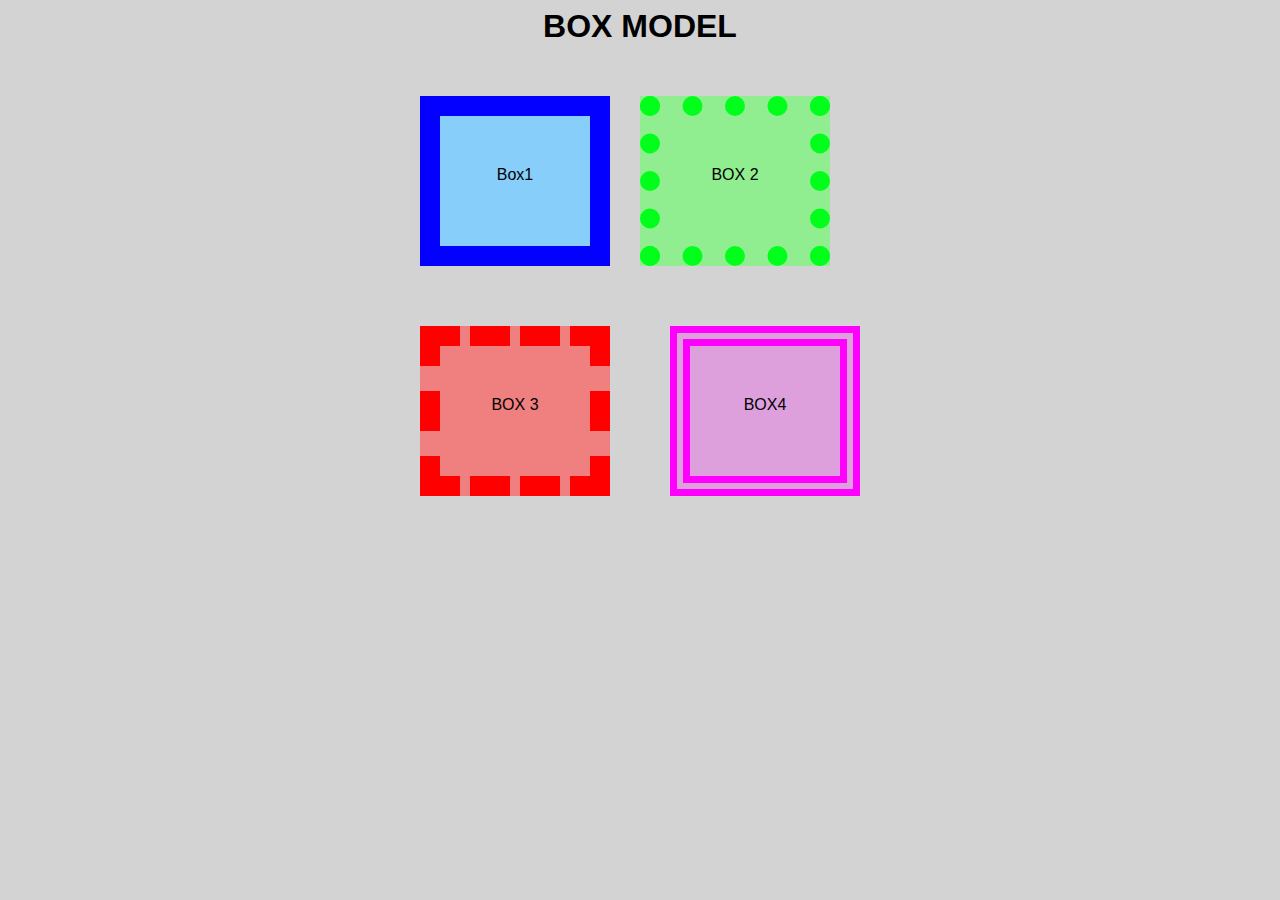
<file: box.html>
<Html>
  <head>
    <title>Hello World</title>
    <style>
      body {
        background-color: lightgrey;
        text-align: center;
        font-family: Arial, sans-serif;
      } 
      .one {
        height: 30px;
        padding: 50px;
        margin left: 30px;
        border: solid rgb(4, 0, 255) 20px;
        background-color: lightskyblue;
        width: 50px;
        text-align:center;
        float: left;
      }
      .two {
        height: 30px;
        padding: 50px;
        margin: 30px;
        border: dotted rgb(0, 255, 26) 20px;
        background-color: lightgreen;
        width: 50px;
        text-align:center;
        align-items: center;
        float: left
      }

      .row {
        display: flex;
        justify-content: center;
        align-items: center;
      }
        
      .three {
        height: 30px;
        padding: 50px;
        margin: 30px;
        border: dashed rgb(255, 0, 0) 20px;
        background-color: lightcoral;
        width: 50px;
        text-align:center;
        align-items: center;
        float: center;  
        }

      .four {
        height: 30px; 
        padding: 50px;
        margin: 30px;
        border: double rgb(255, 0, 255) 20px;
        background-color: plum;
        width: 50px;
       text-align:center;
        float: center;
        }

    </style>
  </head> 
  <body>
    <h1>BOX MODEL</h1>
    <div class="row">
      <div class=" one">Box1</div> 
      <div class=" two">BOX 2</div></div>
      <div class="row">
     <div class="three">BOX 3</div>
    <div class="four">BOX4</div></div>
  </body>
</Html>
</file>
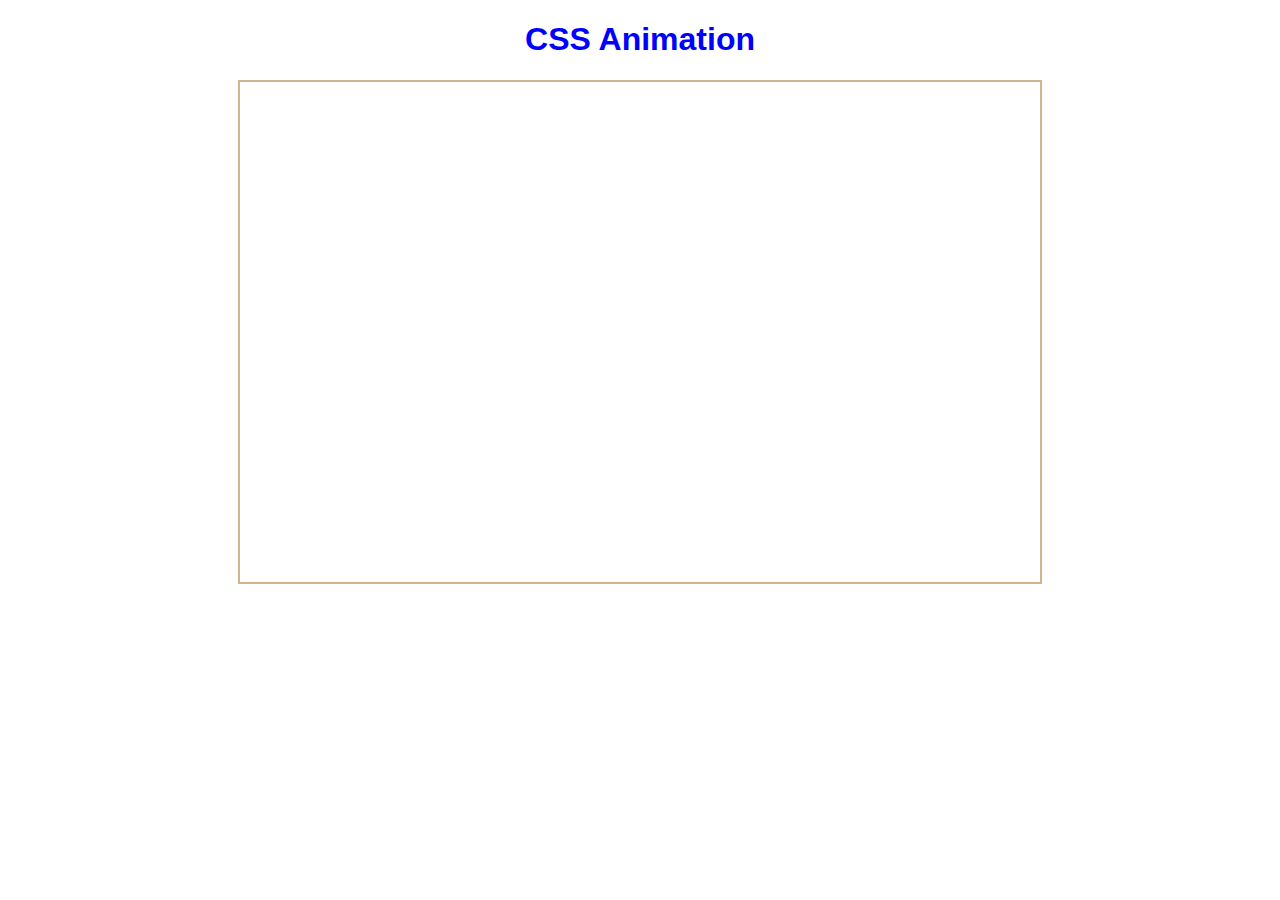
<file: Animation/Animation.html>
<!DOCTYPE html>
<html>
<head>
<style> 
h1{text-align: center;
    font-family: Arial, Helvetica, sans-serif;
    color: blue;}
    
div {
   
  width: 800px;
  height: 500px;
  border: 2px solid tan;
  margin: auto;
  animation-name: myAnimation;
  animation-duration: 2s;
animation-iteration-count: infinite;
    animation-direction: alternate;
}


@keyframes myAnimation { 
  from {background-image:url("https://i.pinimg.com/1200x/d1/e9/37/d1e937a8c49c7c0887a16418ebb039c0.jpg");}
  to {background-image: url("https://i.pinimg.com/736x/bd/0a/e9/bd0ae9247a11b469ab61c8a6808e287f.jpg");}
}
</style>
</head>
<body>
<h1>CSS Animation</h1>
<div></div>
</body>
</html>
</file>
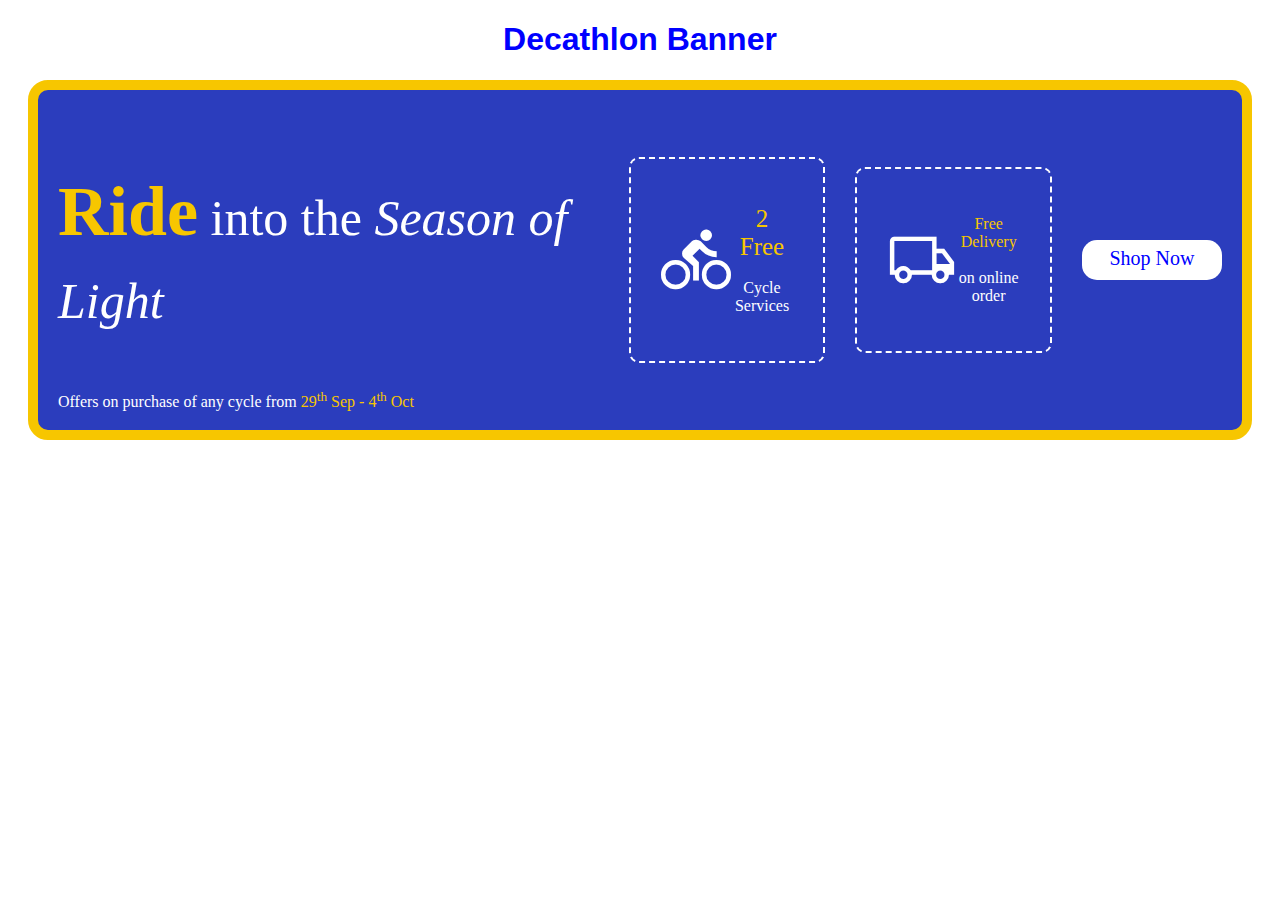
<file: Animation/Transition.html>
<!DOCTYPE html>
<html lang="en">

<head>
    <meta charset="UTF-8">
    <meta name="viewport" content="width=device-width, initial-scale=1.0">
    <link href="https://fonts.googleapis.com/icon?family=Material+Icons" rel="stylesheet">
    <link rel="stylesheet"
        href="https://fonts.googleapis.com/css2?family=Material+Symbols+Outlined:opsz,wght,FILL,GRAD@24,400,0,0&icon_names=local_shipping" />
        <link rel="stylesheet" href="CSS/Trans.css">

    <title> Decathlon Banner</title>
    <style>
        body:hover {
            margin: 0;
            padding: 0;
            font-family: "Poppins", sans-serif;
            width: 100%;
            height: 100vh;
            transition: width 2s, height 4s, background-color 3s;
            transition: all 2s ease-in-out;
        }

        body:hover {
            width: 100%;
            height: 300px;
            background-color: orange;
            
             transform: scale(0.5, 0.5);
        }

        .banner {
            display: flex;
            justify-content: space-between;
            background: #2b3dbd;
            color: white;
            margin: 20px;
            padding: 20px;
            border: 10px solid #f7c600;
            border-radius: 20px;
            align-items: center;
            height: 300px;
        }

        b {
            color: #f7c600;
            font-size: 70px;
            font-family: cursive;
        }

        .one {
            color: white;
            font-size: 50px;
            line-height: 1.5;
        }

        .two {
            color: #f7c600;

        }

        .offers {
            display: flex;
            justify-content: center;
            align-items: center;
            margin: 30px;
            gap: 30px;

        }

        .box1 {
            background: #2b3dbd;
            color: white;
            padding: 30px;
            border: 2px dashed white;
            border-radius: 10px;
            text-align: center;
            display: flex;
            width: 100%;
            justify-content: center;
            align-items: center;
        }

        .box2 {
            background: #2b3dbd;
            color: white;
            padding: 30px;
            border: 2px dashed white;
            border-radius: 10px;
            text-align: center;
            display: flex;
            width: 100%;
            justify-content: center
        }

        .shop {
            display: flex;
            padding: 10px 20px;
            background-color: white;
            color: blue;
            text-decoration: none;
            border-radius: 15px;
            font-size: 20px;
            width: 100px;
            text-align: center;
            border: none;
            height: 20px;
            justify-content: center;
            flex-flow: wrap-reverse;
            align-items: center;
            cursor: pointer;
        }

        .material-icons {
            font-size: 70px;
            display: flex;
            justify-content: center;
            align-items: center;
        }

        .material-symbols-outlined {
            font-size: 70px;
            display: flex;
            justify-content: center;
            align-items: center;
        }

        .offer {
            color: #f7c600;
            display: flex;
            text-align: center;
            gap: 15px;
            justify-content: center;
            align-items: center;
            font-size: 25px;
        }

        .shop:hover {
            background: #f7c600;
            color: #2b3dbd;
            transition: all;
            transform: scale(1.1);
            
        }
        
    </style>
</head>

<body>
    <h1 style="text-align: center; font-family: Arial, Helvetica, sans-serif; color: rgb(0, 0, 255);"> Decathlon Banner</h1>
    <div class="banner">
        <div>
            <p class="one"> <b>Ride</b> into the <i>Season of Light</i></p>
            <span>Offers on purchase of any cycle from <span class="two">
                    29<sup>th</sup> Sep - 4<sup>th</sup> Oct</span></span>
        </div>


        <div class="offers">
            <div class="box1">
                <span class="material-icons">directions_bike
                </span><br>
                <p>
                    <span class="offer"> 2 Free</span><br>Cycle Services
                </p>
            </div>
            <div class="box2">
                <span class="material-symbols-outlined">
                    local_shipping
                </span><br>
                <p><span style="color: #f7c600; display: flex; text-align: center; gap: 5px;">Free Delivery</span><br>on
                    online
                    order</p><br>
            </div>
        </div>
        <div>
            <a href="https://www.decathlon.in/c/cycles-25536?inStock%5B0%5D=1" class="shop"> Shop Now</a>
        </div>
    </div>
</body>

</html>
</file>
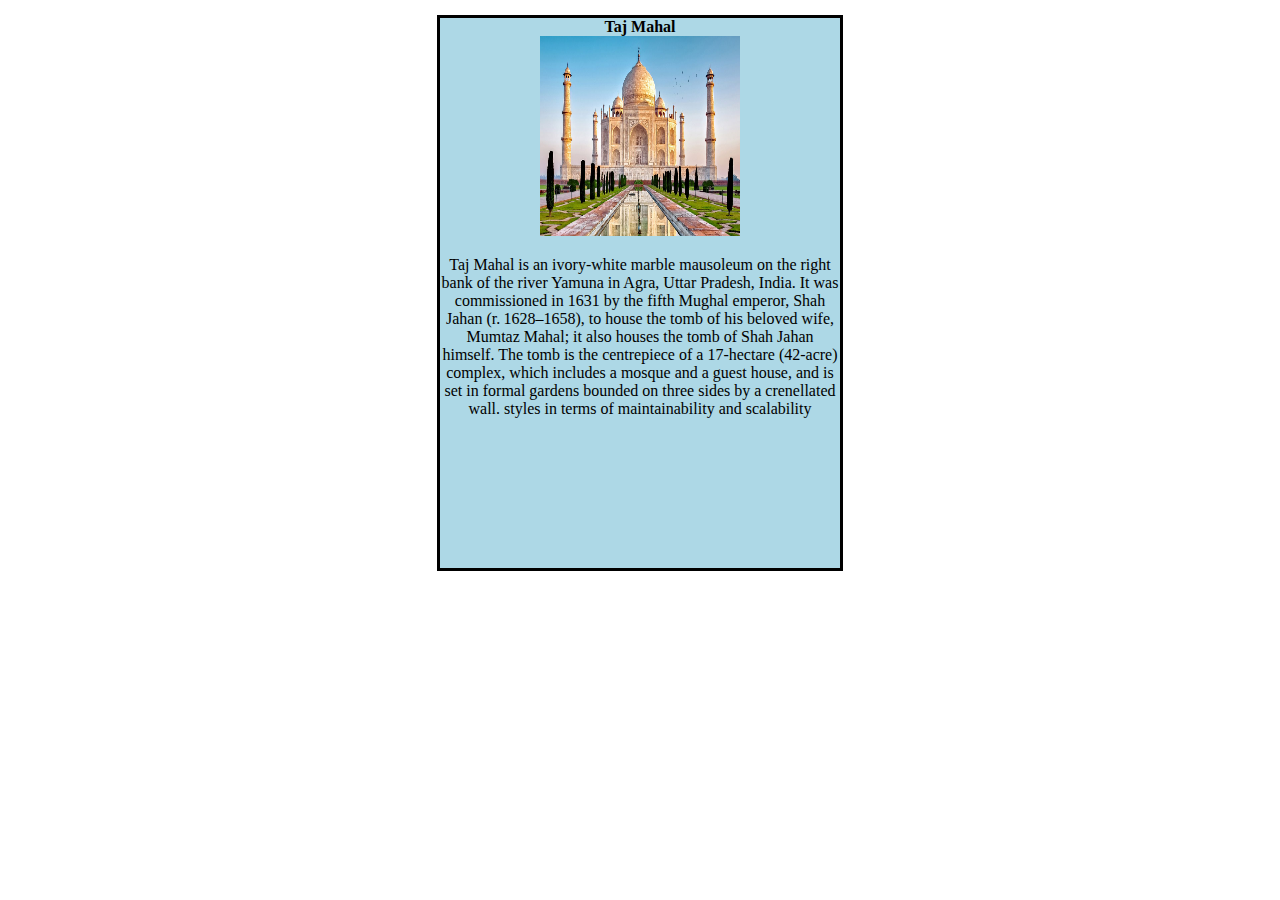
<file: Media_Query/bg_image.html>
<!DOCTYPE html>
<html>
    <head>
    <meta charset="UTF-8">
    <title>Media Query</title>
    <meta name="viewport" content="width=device-width, initial-scale=1.0">
    <style>
        .two {

            background-color: lightblue;
            margin: 15px;
            height: 550px;
            width: 400px;
            text-align: center;
            border: 3px solid black;
            justify-self: center;
            
        }
        P {
            float: left;
        }


        @media screen and (max-width: 1000px) {
            b {
                color: black;
                float: none;
                font-size: 50px;
            }

            .two {
                background-color: olivedrab;
            }

        }

        @media screen and (max-width: 900px) {
            p {

                color: yellow;
            }

            b {
                font-size: 30px;
            }

            .two {
                background-color: pink;
            }
        }

        @media screen and (max-width: 800px) {
            .two {
                background-color: tan;

            }
        }
    </style>
</head>

<body>
    <div class="two">

        <b>Taj Mahal</b><br>
        <img src="../Media_Query/e91ab6d60ffd80c74e6364c96f293a84.jpg" alt="Tajmahal" width="200" height="200">
        <p>Taj Mahal is an ivory-white marble mausoleum on the right bank of the river Yamuna in Agra, Uttar Pradesh,
            India. It was commissioned in 1631 by the fifth Mughal emperor, Shah Jahan (r. 1628–1658), to house the tomb
            of his beloved wife, Mumtaz Mahal; it also houses the tomb of Shah Jahan himself. The tomb is the
            centrepiece of a 17-hectare (42-acre) complex, which includes a mosque and a guest house, and is set in
            formal gardens bounded on three sides by a crenellated wall. styles in terms of maintainability and
            scalability</p>
    </div>

</body>

</html>
</file>
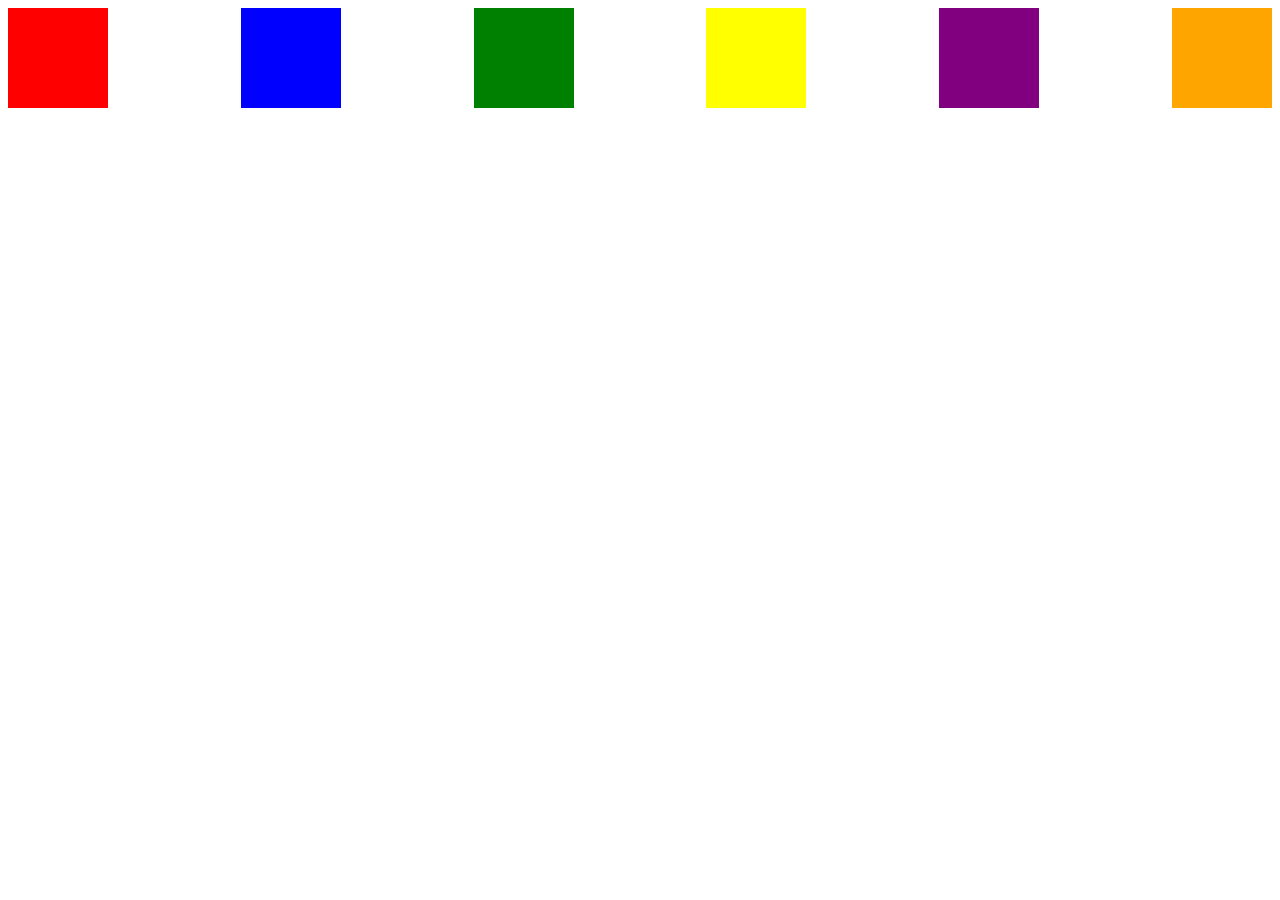
<file: Media_Query/Task.html>
<!DOCTYPE html>
<html>
<head>
    <meta charset='utf-8'>
    <meta http-equiv='X-UA-Compatible' content='IE=edge'>
    <title>Media</title>
    <meta name='viewport' content='width=device-width, initial-scale=1'>
    </head>
    <style>
        .container {
            display: flex;
            flex-wrap: wrap;
            gap: 10px;
            justify-content: space-between;
            
        }
        .one, .two, .three, .four, .five, .six {
            width: 100px;
            height: 100px;
        }
        .one {
            background-color: red;
        }
        .two {
            background-color: blue;
        }
        .three {
            background-color: green;
        }
        .four {
            background-color: yellow;
        }
        .five {
            background-color: purple;
        }
        .six {
            background-color: orange;
        }
        @media  screen and (max-width:900px) {
    .one, .two, .three, .four, .five, .six {
        width: 50px;
        height: 50px;
       
    }
}
@media screen and (max-width: 800px) {
    
    .one, .two, .three, .four, .five, .six {
        width: 500px;
        height: 200px;
        
    }
}
@media screen and (max-width: 600px) {
    .one, .two, .three, .four, .five, .six {
        max-width: 100%;
    }
    
}


</style>

<body>
    <div class="container">
        <div class="one"></div>
        <div class="two"></div>
        <div class="three"></div>
        <div class="four"></div>
        <div class="five"></div>
        <div class="six"></div>
    </div>
        </body>
</html>
</file>
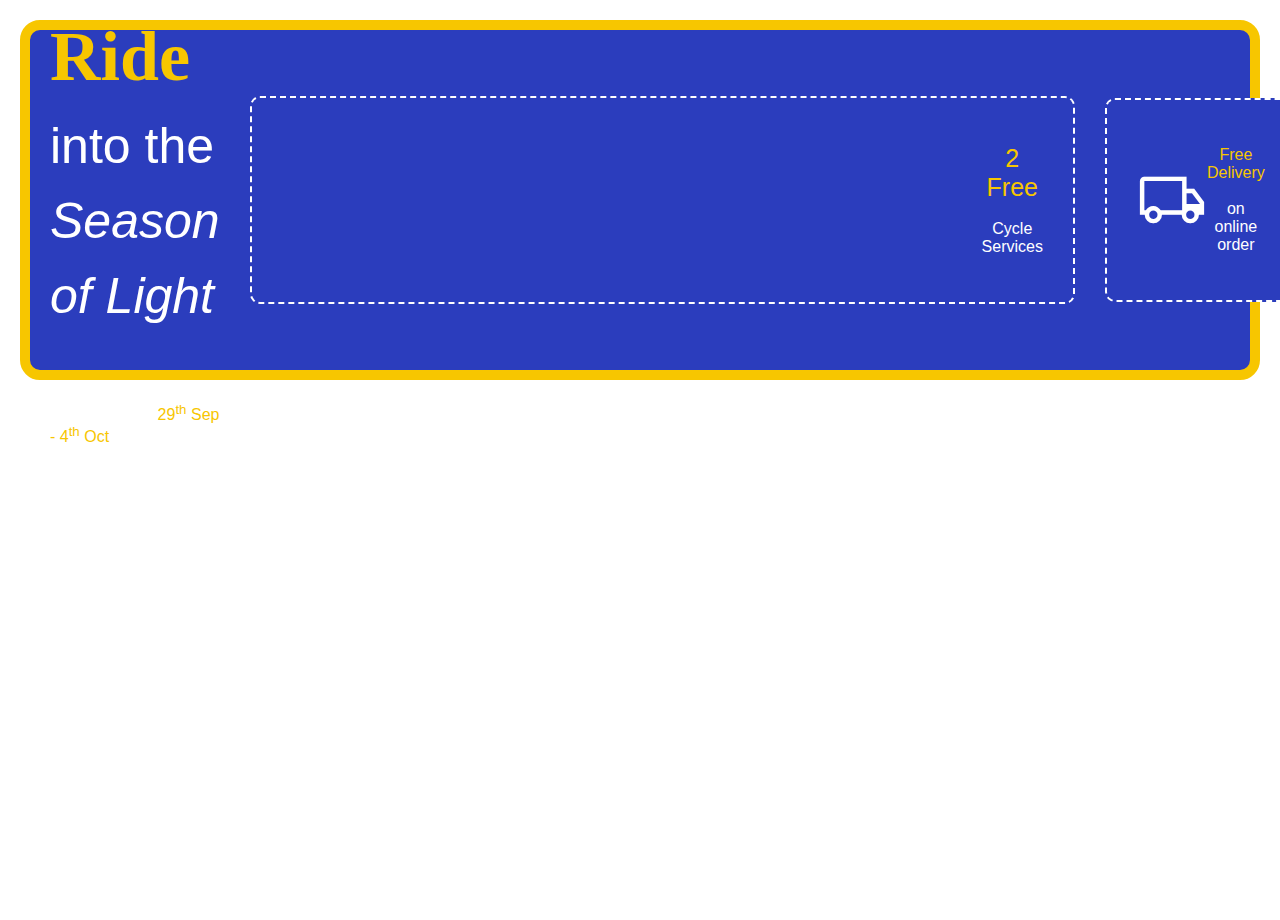
<file: TASK3_BANNER/Banner.html>
<!DOCTYPE html>
<html lang="en">

<head>
    <meta charset="UTF-8">
    <meta name="viewport" content="width=device-width, initial-scale=1.0">
    <link href="https://fonts.googleapis.com/icon?family=Material+Icons" rel="stylesheet">
    <link rel="stylesheet"
        href="https://fonts.googleapis.com/css2?family=Material+Symbols+Outlined:opsz,wght,FILL,GRAD@24,400,0,0&icon_names=local_shipping"/>
    <link rel="stylesheet" type="text/css" href="Banner_style.css">
        <title> Decathlon Banner</title>
</head>

<body>
    <div class="banner">
        <div>
            <p class="one"> <b>Ride</b> into the <i>Season of Light</i></p>
            <span>Offers on purchase of any cycle from <span class="two">
                    29<sup>th</sup> Sep - 4<sup>th</sup> Oct</span>1</span>
        </div>


        <div class="offers">
            <div class="box1">
                <span class="material-icons">pedal_bike
                </span><br>
                <p>
                    <span class="offer"> 2 Free</span><br>Cycle Services
                </p>
            </div>
            <div class="box2">
                <span class="material-symbols-outlined">
                    local_shipping
                </span><br>
                <p><span style="color: #f7c600; display: flex; text-align: center; gap: 5px;">Free Delivery</span><br>on
                    online
                    order</p><br>
            </div>
        </div>
        <a href="https://www.decathlon.in/c/cycles-25536?inStock%5B0%5D=1" class="shop"> Shop Now</a>
    </div>
</body>

</html>
</file>
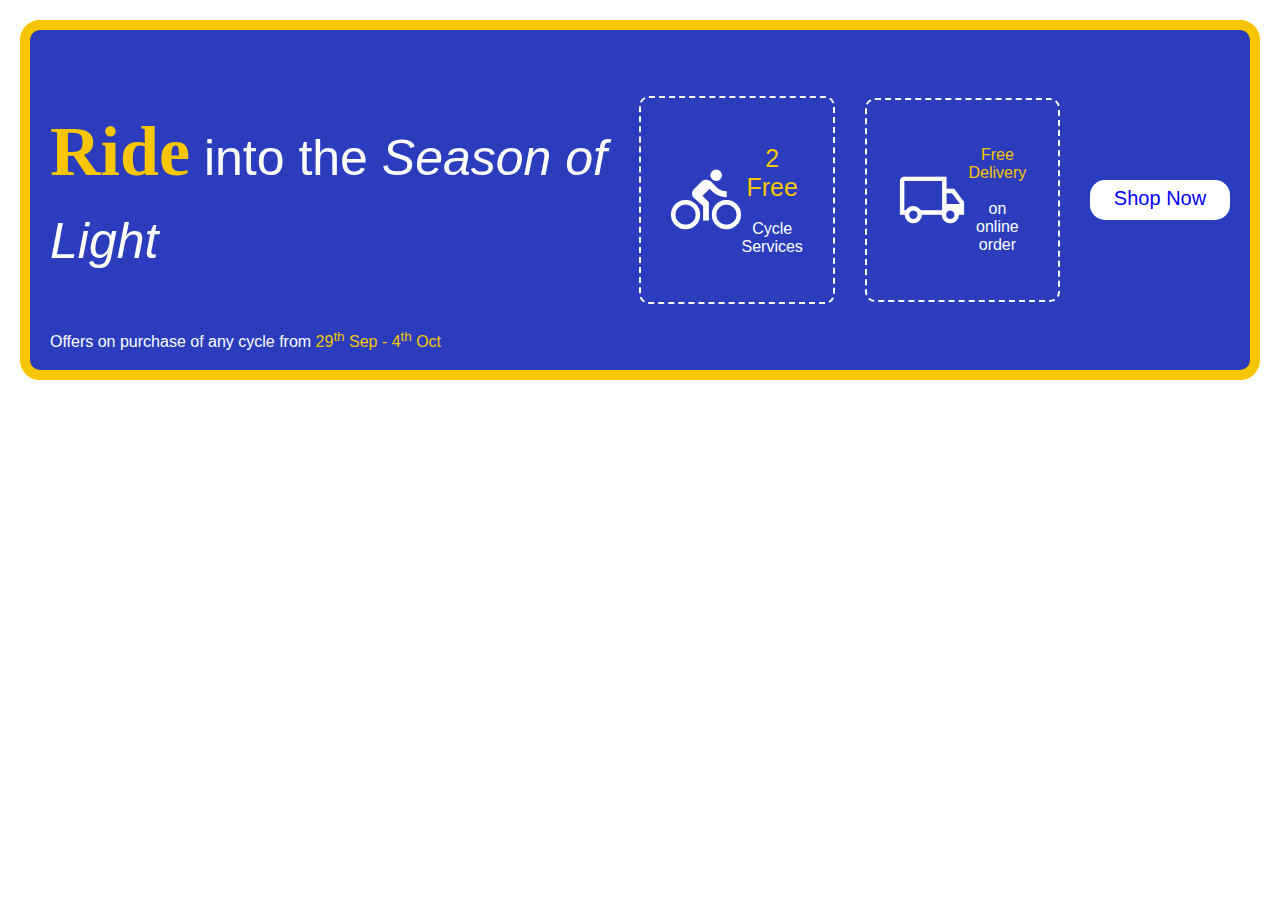
<file: TASK3_BANNER/practice_1.html>
<!DOCTYPE html>
<html lang="en">

<head>
    <meta charset="UTF-8">
    <meta name="viewport" content="width=device-width, initial-scale=1.0">
    <link href="https://fonts.googleapis.com/icon?family=Material+Icons" rel="stylesheet">
    <link rel="stylesheet"
        href="https://fonts.googleapis.com/css2?family=Material+Symbols+Outlined:opsz,wght,FILL,GRAD@24,400,0,0&icon_names=local_shipping" />

    <title> Decathlon Banner</title>
    <style>
        body {
            margin: 0;
            padding: 0;
            font-family: "Poppins", sans-serif;
            background: white;
            width: 100%;
            height: 100vh;
        }

        .banner {
            display: flex;
            justify-content: space-between;
            background: #2b3dbd;
            color: white;
            margin: 20px;
            padding: 20px;
            border: 10px solid #f7c600;
            border-radius: 20px;
            align-items: center;
            height: 300px;
        }

        b {
            color: #f7c600;
            font-size: 70px;
            font-family: cursive;
        }

        .one {  
            color: white;
            font-size: 50px;
            line-height: 1.5;
        }

        .two {
            color: #f7c600;

        }

        .offers {
            display: flex;
            justify-content: center;
            align-items: center;
            margin: 30px;
            gap: 30px;

        }

        .box1 {
            background: #2b3dbd;
            color: white;
            padding: 30px;
            border: 2px dashed white;
            border-radius: 10px;
            text-align: center;
            display: flex;
            width: 100%;
            justify-content: center;
            align-items: center;
        }

        .box2 {
            background: #2b3dbd;
            color: white;
            padding: 30px;
            border: 2px dashed white;
            border-radius: 10px;
            text-align: center;
            display: flex;
            width: 100%;
            justify-content: center
        }

        .shop {
            display:flex;
            padding: 10px 20px;
            background-color: white;
            color: blue;
            text-decoration: none;
            border-radius: 15px;
            font-size: 20px;
            width: 100px;
            text-align: center;
            border: none;
            height: 20px;
            justify-content: center;
            flex-flow: wrap-reverse;
            align-items: center;
            cursor: pointer;
        }

        .material-icons {
            font-size: 70px;
            display: flex;
            justify-content: center;
            align-items: center;
                   }

        .material-symbols-outlined {
            font-size: 70px;
            display: flex;
            justify-content: center;
            align-items: center;
        }

        .offer {
            color: #f7c600; display: flex; text-align: center; gap: 15px; justify-content: center; align-items: center;font-size: 25px  ;
        }

        .shop:hover {
            background: #f7c600;
            color: #2b3dbd;
        }
    </style>
</head>

<body>
    <div class="banner">
        <div>
            <p class="one"> <b>Ride</b> into the <i>Season of Light</i></p>
            <span>Offers on purchase of any cycle from <span class="two">
                    29<sup>th</sup> Sep - 4<sup>th</sup> Oct</span></span>
        </div>


        <div class="offers">
            <div class="box1">
                <span class="material-icons">directions_bike
                </span><br>
                <p>
                <span class="offer"> 2 Free</span><br>Cycle Services</p>
            </div>
            <div class="box2">
                <span class="material-symbols-outlined">
                    local_shipping
                </span><br>
                <p><span style="color: #f7c600; display: flex; text-align: center; gap: 5px;">Free Delivery</span><br>on
                    online
                    order</p><br>
            </div>
        </div>
    <div>
        <a href="https://www.decathlon.in/c/cycles-25536?inStock%5B0%5D=1" class="shop"> Shop Now</a>
    </div>
    </div>
</body>

</html>
</file>
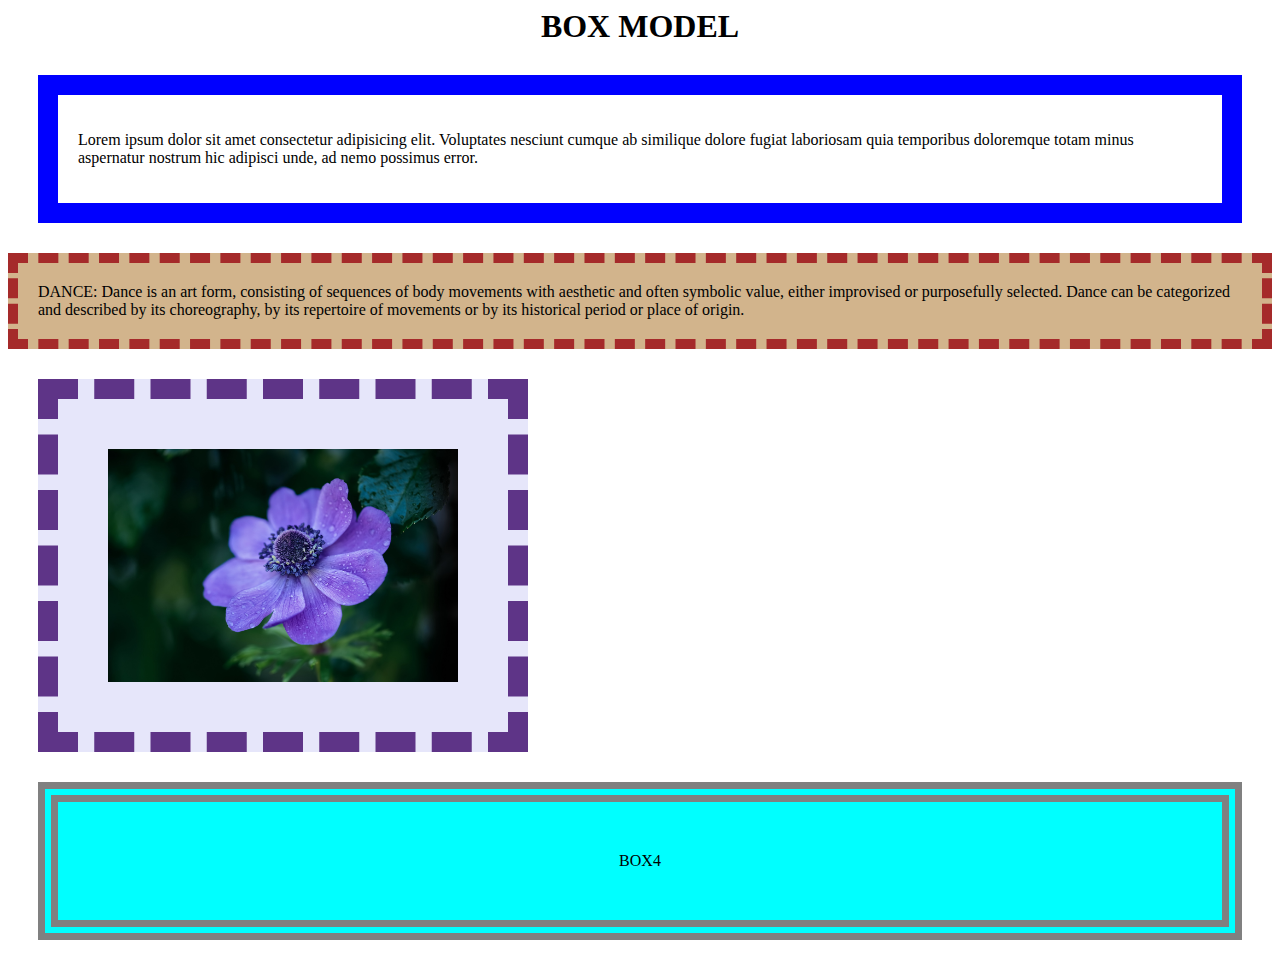
<file: TASK_1/box.html>
<Html>

<head>
    <title>BOX MODEL</title>
    <style>
              
        
        .one {
      
            padding: 20px;
            margin: 30px;
            border: solid rgb(0, 0, 255) 20px;
        }

        .two {
            border: dashed brown 10px;
            background-color: tan;
            padding: 20px;
        }


        .three {
            width: 350px;
            padding: 50px;
            margin: 30px;
            border: dashed rgb(94, 52, 135) 20px;
            background-color: lavender;
            text-align: center;
           
        }

        .four {
           
            padding: 50px;
            margin: 30px;
            border: double grey 20px;
            background-color: cyan;
        
            text-align: center;
            float: center;
        }
    </style>
</head>

<body>

    <h1 style="text-align: center;">BOX MODEL</h1>
    <div class="row">
        <div class=" one">
            <p>Lorem ipsum dolor sit amet consectetur adipisicing elit. Voluptates nesciunt cumque ab similique dolore
                fugiat laboriosam quia temporibus doloremque totam minus aspernatur nostrum hic adipisci unde, ad nemo
                possimus error.</p>
        </div>
        <div class="two"> DANCE: Dance is an art form, consisting of sequences of body movements with aesthetic and often symbolic value, either improvised or purposefully selected. Dance can be categorized and described by its choreography, by its repertoire of movements or by its historical period or place of origin.</div>
<div class=" three"> <img src="../TASK_1/1192036.jpg" alt="image" width="350px"></div>

                <div class="four">BOX4</div></div>
   

        
    </div>
    
    </div>
</body>

</Html>
</file>
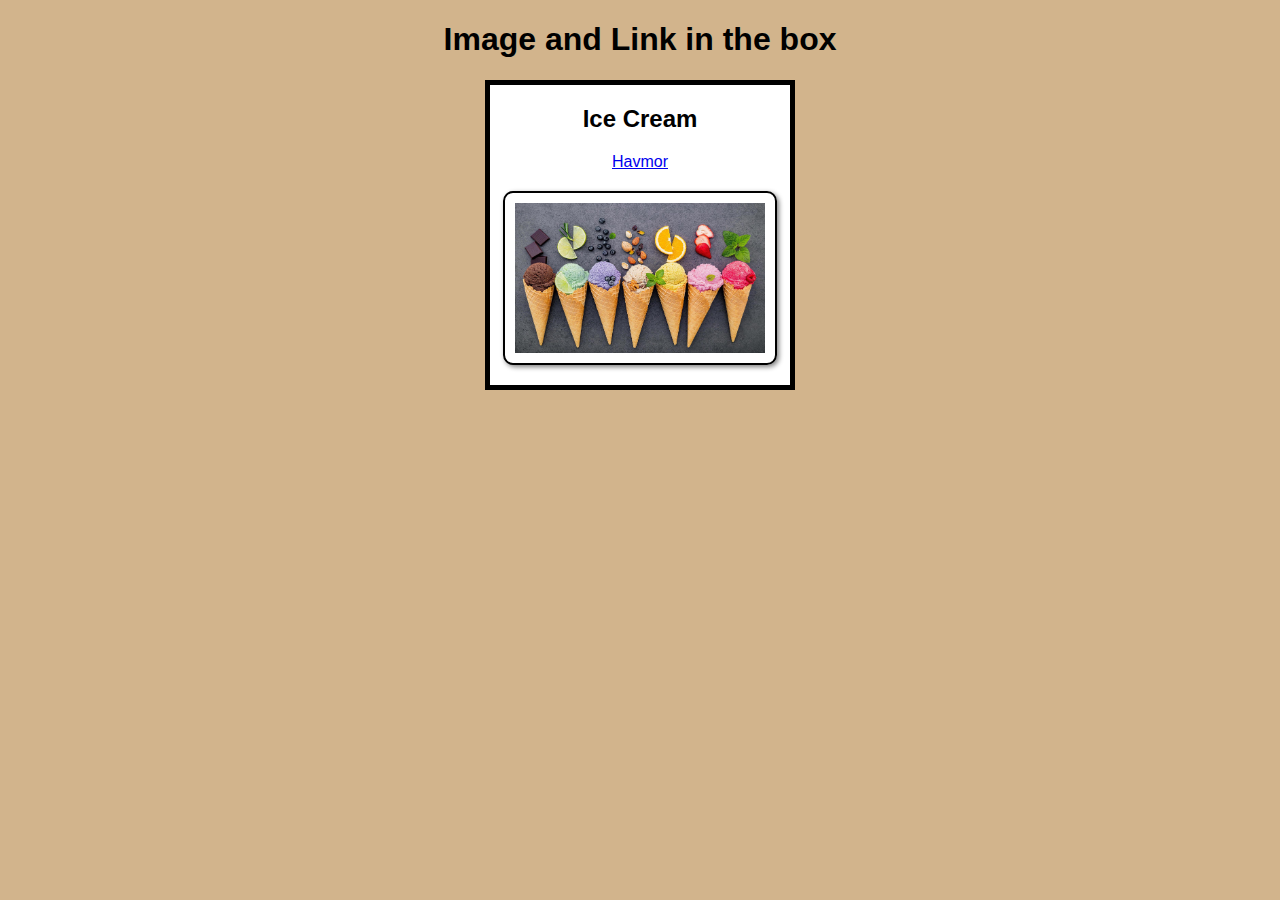
<file: TASK_1/link&img.html>
<!DOCTYPE html>
<html>
<head> <title>Image and Link in the box</title>
    <style>
        body {
            background-color: tan;
            font-family: Arial, sans-serif;
            
        }
        h1
        {

            text-align: center;
        }
        div {
            border: solid black 5px;
            width: 300px;
            height: 300px;
            margin: auto;
            text-align: center;
            background-color: white;
    
        }
         
        img {
            margin-top: 20px;
            border: solid black 2px;
            padding: 10px;
            border-radius: 10px;
            box-shadow: 2px 2px 5px grey;
            bottom: 20px;
        }   
    </style>
</head>
<body>
    <h1>Image and Link in the box</h1>
    <div>
        <h2>Ice Cream</h2>
        <a href="https://www.havmor.com" target="_blank"> Havmor
            <img src="../TASK_1/ice-cream-and-fresh-ingredients-free-photo.jpg" alt="Ice Cream" width="250px" height="150px">
        </a>
    </div>
    </body>
</html>
</file>
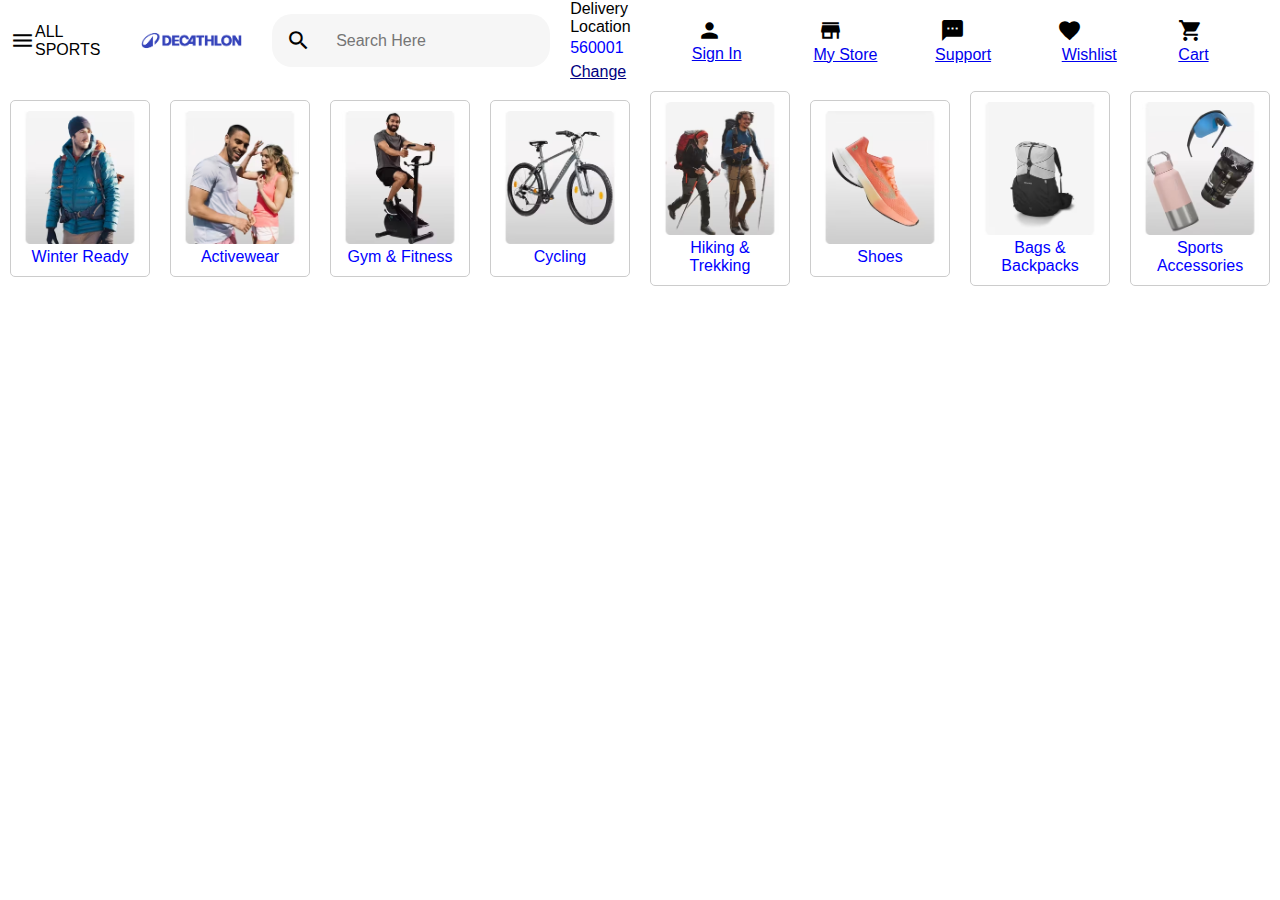
<file: TASK_2/Decathlon.html>
<!DOCTYPE html>
<html lang="en">

<head>
    <meta charset="UTF-8" />
    <meta name="viewport" content="width=device-width, initial-scale=1.0" />
    <link href="https://fonts.googleapis.com/icon?family=Material+Icons" rel="stylesheet">
    <link rel="stylesheet" href="Deca.css"/>

    <title>Decathlon</title>
</head>

<body>
    <header>
        <nav class="heading">
            <div class="menu">
                <span class="material-icons">menu</span>
                <p>ALL <br>SPORTS</a></p>
                
                
            </div>
            <div class="logo">
                <img src="Deca_Logo.png" alt="logo" />
            </div>
            <div class="search">
                <span class="material-icons">search</span>
                <input class="search_input" type="text" placeholder="Search Here" />
            </div>
            <div style="display: flex; flex-direction: column; gap: 3px" class="delivery">Delivery Location
                <span style="color: blue; display: flex; flex-direction: row; align-items: center;">560001</span>
                <span></span><a href="" style="color: navy">Change</a></span>
            </div>


            <div style="display: flex; flex-direction: column; gap: 2px" class="Signin">
                <span class="material-icons" style="margin-left: 5px" viewBox="0 0 24 24" fill="none">person</span>
                
                <a href="https://login.decathlon.net/?client_id=bce9a8f8-7197-4ea8-859e-3ace085db2e7#/sign-in">Sign In</a>
            </div>

            <div style="display: flex; flex-direction: column; gap: 3px" class="Store">
                <span class="material-icons" style="margin-left: 5px" viewBox="0 0 24 24" fill="none"
                    align-items:center>store</span>
                <a href="https://www.decathlon.in/store">My Store</a>
            </div>

            <div style="display: flex; flex-direction: column; gap: 3px" class="Support">
                <span class="material-icons" style="margin-left: 5px" viewBox="0 0 24 24" fill="none">sms</span>
                <a href="https://www.decathlon.in/support/hc">Support</a>
            </div>

            <div style="display: flex; flex-direction: column; gap: 3px" class="Wishlist">
                <span class="material-icons">favorite</span>
                <a href="https://www.decathlon.in/wishlist" style="margin-left: 5px" viewBox="0 0 24 24" fill="none" align-items:center>Wishlist</a>
            </div>
            <div style="display: flex; flex-direction: column; gap: 3px" class="Cart">
                <span class="material-icons">shopping_cart</span>
                <a href="https://www.decathlon.in/checkout/cart">Cart</a>
            </div>
            </div>
        </nav>
    </header>

    <div>
        <section>
            <div class="cards">
                <div class="child-cards">
                    <a href="https://www.decathlon.in/shop/Winter-Collection">
                        <img src="1.avif" alt="" /></a>
                    <p>Winter Ready</p>
                </div>
                <div class="child-cards">
                    <a href="https://www.decathlon.in/shop/sports-activewear">
                        <img src="img1.png" alt="" /></a>
                    <p>Activewear</p>
                </div>
                <div class="child-cards">
                    <a href="https://www.decathlon.in/shop/decathlon-fitness">
                        <img src="3.avif" alt="" /></a>
                    <p>Gym & Fitness</p>
                </div>
                <div class="child-cards">
                    <a href="https://www.decathlon.in/c/cycles-25536?inStock%5B0%5D=1">
                        <img src="4.avif" alt="" /></a>
                    <p>Cycling</p>
                </div>
                <div class="child-cards">
                    <a href="https://www.decathlon.in/shop/decathlon-hiking-and-trekking">
                        <img src="5.avif" alt="" /></a>
                    <p>Hiking & Trekking</p>
                </div>
                <div class="child-cards">
                    <a href="https://www.decathlon.in/shop/decathlon-sports-footwear">
                        <img src="6.avif" alt="" /></a>
                    <p>Shoes</p>
                </div>
                <div class="child-cards">
                    <a href="https://www.decathlon.in/shop/bags-and-backpacks">
                        <img src="7.avif" alt="" /></a>
                    <p>Bags & Backpacks</p>
                </div>
                <div class="child-cards">
                    <a href="https://www.decathlon.in/shop/sports-accessories">
                        <img src="8.avif" alt="" /></a>
                    <p>Sports Accessories</p>
                </div>
            </div>
    </div>
    </section>
</body>

</html>
</file>
<file: Animation/CSS/Trans.css>
body:hover {
            margin: 0;
            padding: 0;
            font-family: "Poppins", sans-serif;
            width: 100%;
            height: 100vh;
            transition: width 2s, height 4s, background-color 3s;
            transition: all 2s ease-in-out;
        }

        body:hover {
            width: 100%;
            height: 300px;
            background-color: orange;
        }

        .banner {
            display: flex;
            justify-content: space-between;
            background: #2b3dbd;
            color: white;
            margin: 20px;
            padding: 20px;
            border: 10px solid #f7c600;
            border-radius: 20px;
            align-items: center;
            height: 300px;
        }

        b {
            color: #f7c600;
            font-size: 70px;
            font-family: cursive;
        }

        .one {
            color: white;
            font-size: 50px;
            line-height: 1.5;
        }

        .two {
            color: #f7c600;

        }

        .offers {
            display: flex;
            justify-content: center;
            align-items: center;
            margin: 30px;
            gap: 30px;

        }

        .box1 {
            background: #2b3dbd;
            color: white;
            padding: 30px;
            border: 2px dashed white;
            border-radius: 10px;
            text-align: center;
            display: flex;
            width: 100%;
            justify-content: center;
            align-items: center;
        }

        .box2 {
            background: #2b3dbd;
            color: white;
            padding: 30px;
            border: 2px dashed white;
            border-radius: 10px;
            text-align: center;
            display: flex;
            width: 100%;
            justify-content: center
        }

        .shop {
            display: flex;
            padding: 10px 20px;
            background-color: white;
            color: blue;
            text-decoration: none;
            border-radius: 15px;
            font-size: 20px;
            width: 100px;
            text-align: center;
            border: none;
            height: 20px;
            justify-content: center;
            flex-flow: wrap-reverse;
            align-items: center;
            cursor: pointer;
        }

        .material-icons {
            font-size: 70px;
            display: flex;
            justify-content: center;
            align-items: center;
        }

        .material-symbols-outlined {
            font-size: 70px;
            display: flex;
            justify-content: center;
            align-items: center;
        }

        .offer {
            color: #f7c600;
            display: flex;
            text-align: center;
            gap: 15px;
            justify-content: center;
            align-items: center;
            font-size: 25px;
        }

        .shop:hover {
            background: #f7c600;
            color: #2b3dbd;
            transition: all;
        }
</file>
<file: TASK3_BANNER/Banner_style.css>
body {
            margin: 0;
            padding: 0;
            font-family: "Poppins", sans-serif;
            background: white;
            width: 100%;
            height: 100vh;
        }

        .banner {
            display: flex;
            justify-content: space-between;
            background: #2b3dbd;
            color: white;
            margin: 20px;
            padding: 20px;
            border: 10px solid #f7c600;
            border-radius: 20px;
            align-items: center;
            height: 300px;
        }

        b {
            color: #f7c600;
            font-size: 70px;
            font-family: cursive;
        }

        .one {
            color: white;
            font-size: 50px;
            line-height: 1.5;
        }

        .two {
            color: #f7c600;

        }

        .offers {
            display: flex;
            justify-content: center;
            align-items: center;
            margin: 30px;
            gap: 30px;

        }

        .box1 {
            background: #2b3dbd;
            color: white;
            padding: 30px;
            border: 2px dashed white;
            border-radius: 10px;
            text-align: center;
            display: flex;
            width: 100%;
            justify-content: center;
            align-items: center;
        }

        .box2 {
            background: #2b3dbd;
            color: white;
            padding: 30px;
            border: 2px dashed white;
            border-radius: 10px;
            text-align: center;
            display: flex;
            width: 100%;
            justify-content: center
        }

        .shop {
            display:flex;
            padding: 10px 20px;
            background-color: white;
            color: blue;
            text-decoration: none;
            border-radius: 15px;
            font-size: 20px;
            width: 100px;
            text-align: center;
            border: none;
            cursor: pointer;
        }

        .material-icons {
            font-size: 70px;
            display: flex;
            justify-content: center;
            align-items: center;
                   }

        .material-symbols-outlined {
            font-size: 70px;
            display: flex;
            justify-content: center;
            align-items: center;
        }

        .offer {
            color: #f7c600; display: flex; text-align: center; gap: 15px; justify-content: center; align-items: center;font-size: 25px  ;
        }

        .shop:hover {
            background: #f7c600;
            color: #2b3dbd;
        }
</file>
<file: TASK_2/Deca.css>
body {
    background-image: url("https://i.pinimg.com/1200x/9d/a4/2b/9da42b4033328200ed3f3e737a542a5b.jpg");
    background-size: cover;
    background-position: fixed;
    background-repeat: no-repeat;
    height: 100vh;
    background-attachment: fixed;
}

* {
    margin: 0;
    padding: 0;
    font-family: 'Lexend', sans-serif;
    width: 100%;

}

.heading {
    display: flex;
    align-items: center;
    gap: 20px;

}

.logo {
    display: flex;
    width: 100% gap: 10px;
    padding: 10px;
}

.menu {
    width: max-content;
    display: flex;
    align-items: center;
    margin: 10px;
}

.search {
    width: max-content;
    display: flex;
    align-items: center;
    padding: 14px;
    border-radius: 20px;
    background: #f6f6f6;

}

.search_input {
    font-size: 16px;
    font-family: 'Lexend', sans-serif;
    margin-left: 25px;
    border: none;
    background: transparent;
    outline: none;
    width: 200px;
    flex: 1;

}

.cards {
    display: flex;
    text-align: center;
    color: blue;
    justify-items: left;
    align-items: center;
    width: 100%;
    object-fit: cover;
}

.child-cards {
    flex: 1;
    margin: 10px;
    padding: 10px;
    border: 1px solid #ccc;
    border-radius: 5px;
    text-align: center;


}

.material-icons {
    font-size: 25px;
    color: black;
}
</file>
